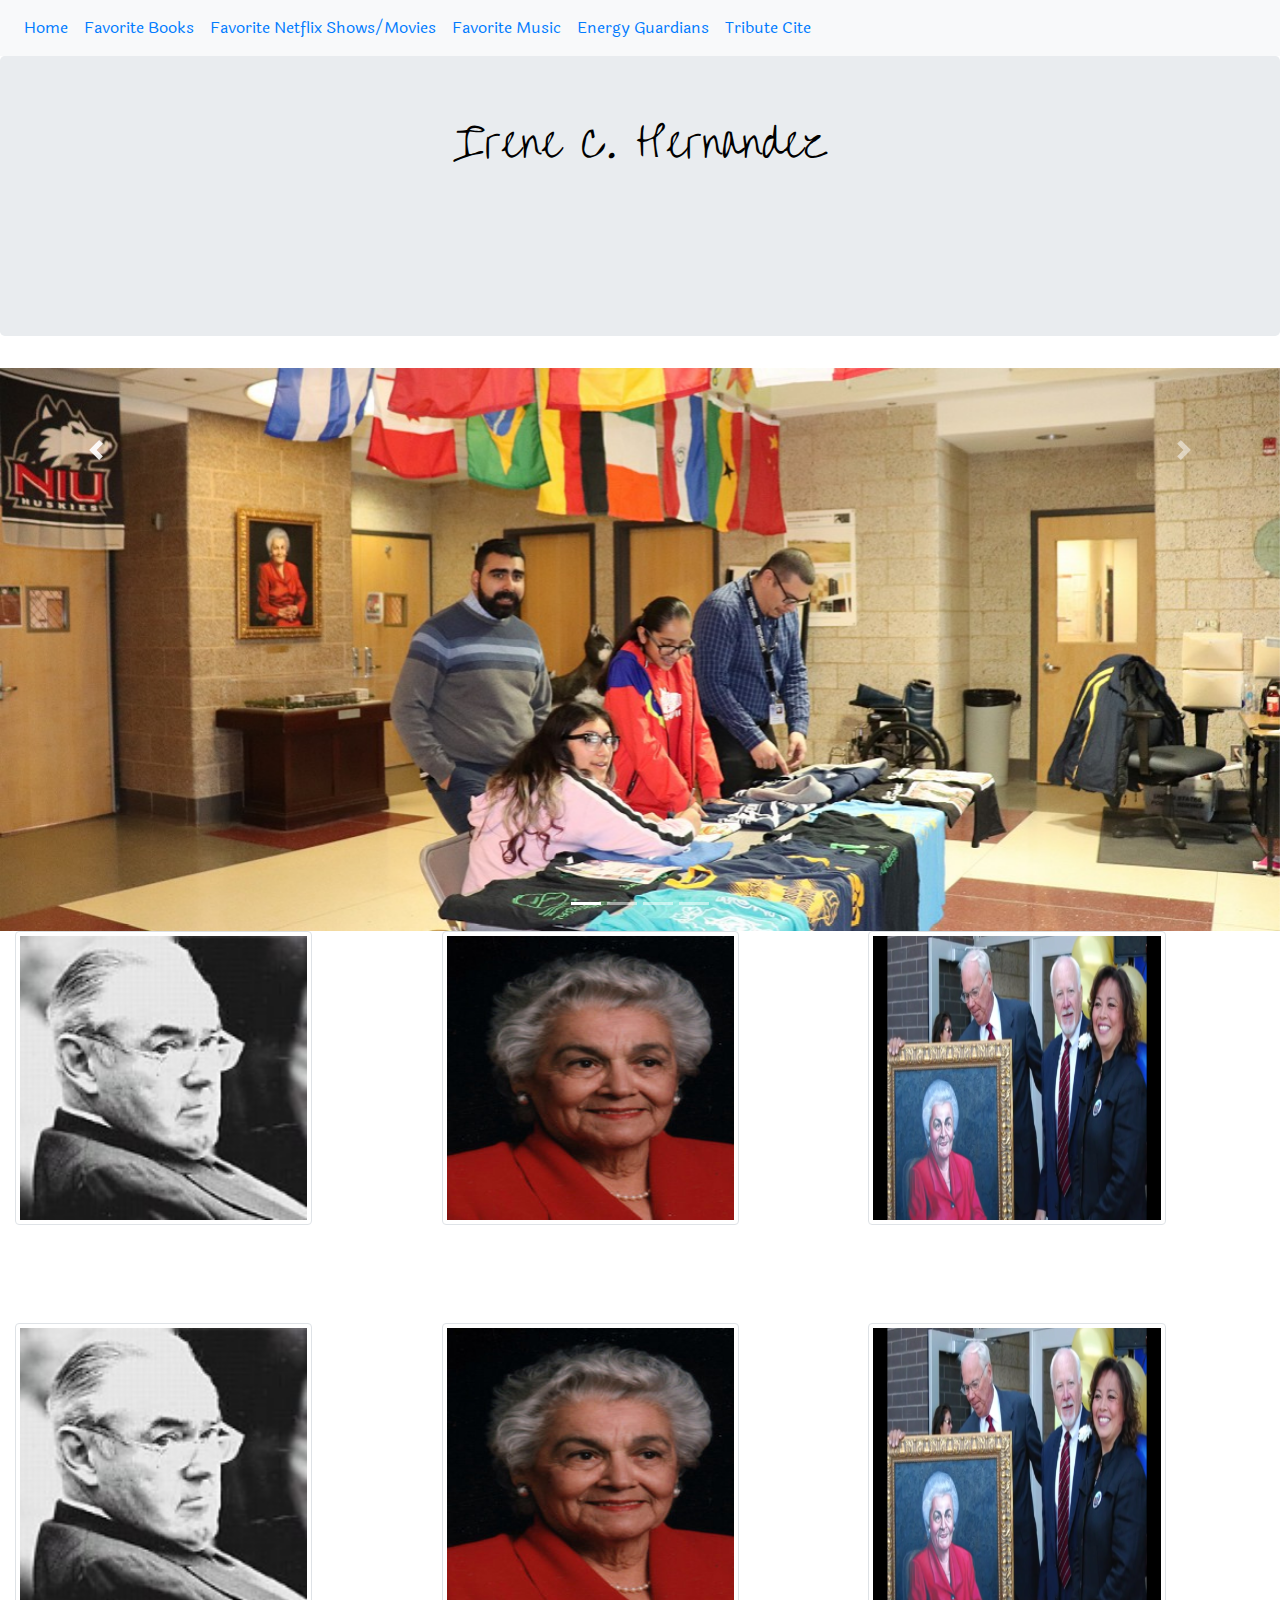
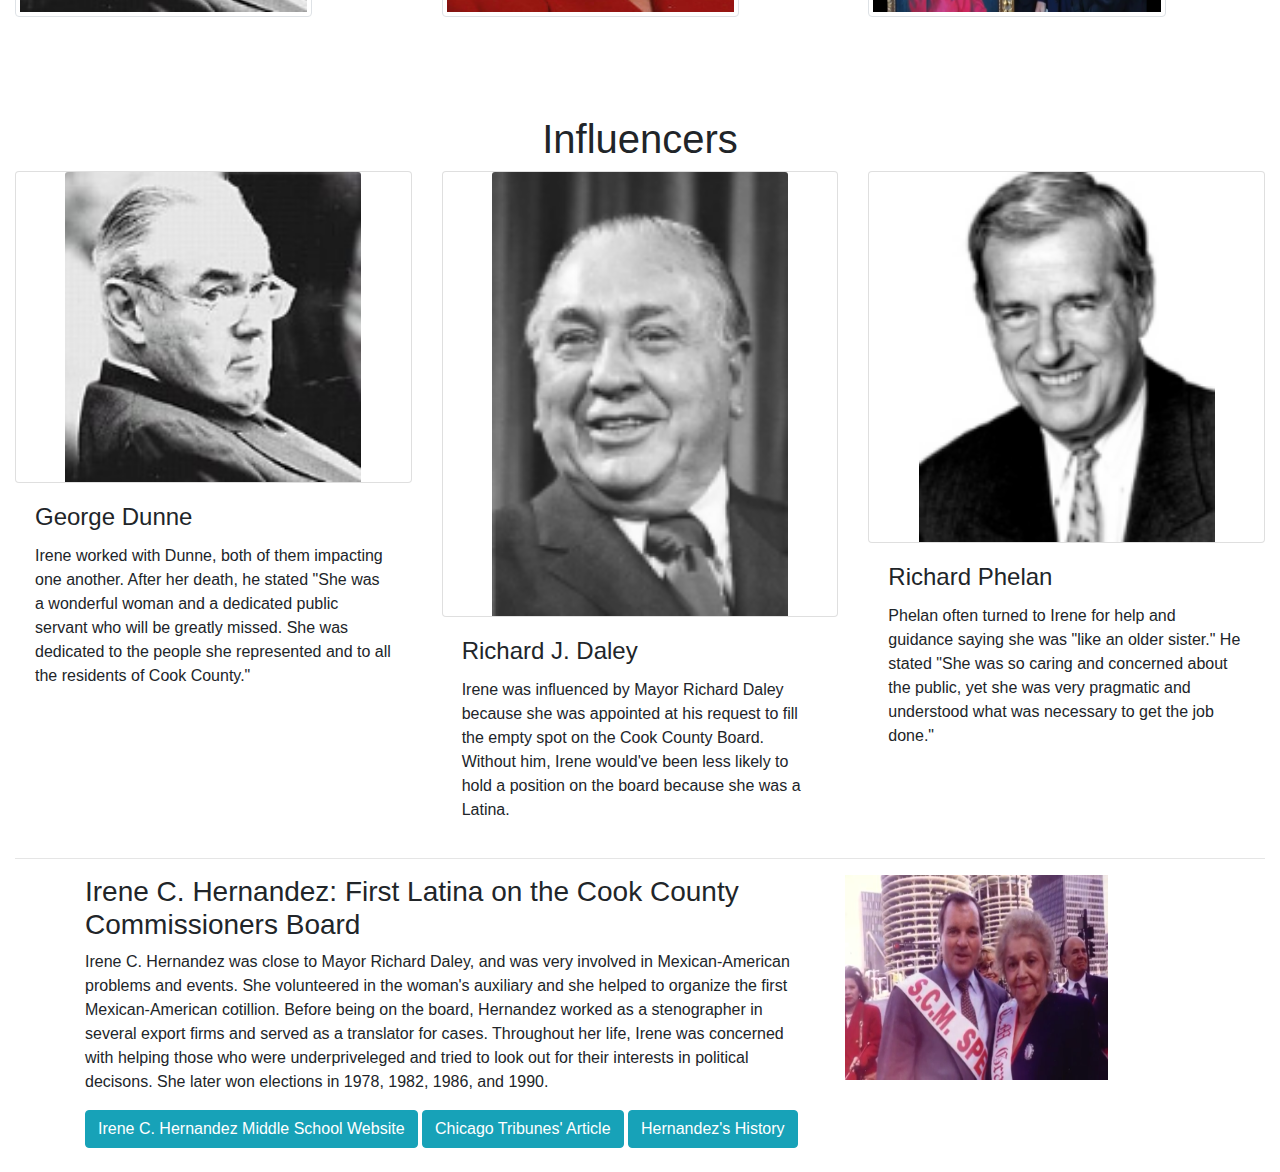
<file: tributeCite/index.html>
<!DOCTYPE html>
<html>
    <head>
        <title>
        </title>
        <link href="https://fonts.googleapis.com/css?family=Felipa" rel="stylesheet">
         <link href="https://fonts.googleapis.com/css?family=Laila" rel="stylesheet">
         <link href="https://fonts.googleapis.com/css?family=Over+the+Rainbow" rel="stylesheet">
        <!--link stylesheet-->
       <link rel="stylesheet" type="text/css" href="style.css">
<!--Bootstrap CDN Starts-->
            <link rel="stylesheet" href="https://maxcdn.bootstrapcdn.com/bootstrap/4.2.1/css/bootstrap.min.css">
            <script src="https://ajax.googleapis.com/ajax/libs/jquery/3.3.1/jquery.min.js"></script>
            <script src="https://cdnjs.cloudflare.com/ajax/libs/popper.js/1.14.6/umd/popper.min.js"></script>
            <script src="https://maxcdn.bootstrapcdn.com/bootstrap/4.2.1/js/bootstrap.min.js"></script>
<!--Bootstrap CDN Ends-->
<!--NAVBAR CODE-->
         <nav class="navbar navbar-expand-lg bg-light">
<!-- Links -->
            <ul class="navbar-nav">
                <li class="nav-item">
                      <a class="nav-link" href="../webFinal/index.html">Home</a>
                </li>
                <li class="nav-item">
                      <a class="nav-link" href="../webFinal/index2.html">Favorite Books</a>
                </li>
                <li class="nav-item">
                      <a class="nav-link" href="../webFinal/index3.html">Favorite Netflix Shows/Movies</a>
                </li>
                <li class="nav-item">
                      <a class="nav-link" href="../webFinal/index4.html">Favorite Music</a>
                </li>
                 <li class="nav-item">
                      <a class="nav-link" href="../webFinal/index5.html">Energy Guardians</a>
                </li>
                <li class="nav-item">
                    <a class="nav-link" href="index.html">Tribute Cite</a>
                </li>
            </ul>
<!--Links End-->
        </nav>
<!--NAVBAR CODE ENDS-->
    </head>
    <body>
        <div class="jumbotron">
            <h1>Irene C. Hernandez</h1>
        </div>
        
<!--Transition Controls-->  
        <div id="practice" class="carousel slide" data-ride="carousel">
            <ul class="carousel-indicators">
                <li data-target="#practice" data-slide-to="0" class="active"></li>
                <li data-target="#practice" data-slide-to="1"> </li>
                <li data-target="#practice" data-slide-to="2"> </li>
                <li data-target="#practice" data-slide-to="3"> </li>
            </ul>
<!--Transition Controls End-->
        
<!--Slideshow Images/Code-->
            <div class="carousel-inner">
                <div class="carousel-item active">
                    <img src="images/hms.jpg" id="img1" alt="Hernandez Middle School Image">
            </div>
            
        <div class="carousel-item">
            <img src="images/irene2.png" id="img2" alt="Thoughtful Irene">
            </div>
            <div class="carousel-item">
                <img src="images/school.png" id="img3" alt="Opening of Irene C. Hernandez Middle School">
            </div>
            <div class="carousel-item">
                <img src="images/meeting.png" id="img4" alt="Irene C. Hernandez Meeting People">
            </div>
            </div>
            </div>
<!--Slideshow Image Code ends-->
        
<!--Buttons-->
             <a class="carousel-control-prev" href="#practice" data-slide="prev">
                <span class="carousel-control-prev-icon"></span>
           </a>
              <a class="carousel-control-next" href="#practice" data-slide="next">
                <span class="carousel-control-next-icon"></span>
             </a>
<!--Buttons End-->
        </div>
        <div class="container-fluid">
            <div class="row">
                <div class="col-lg-4">
                    <img src="images/George.jpg" class="img-thumbnail">
                </div>
                <div class="col-lg-4">
                    <img src="images/irene.jpg" class="img-thumbnail">
                </div>
                <div class="col-lg-4">
                    <img src="images/school.png" class="img-thumbnail">
                </div>
            </div>
            
        </div>
         <div class="container-fluid">
            <div class="row">
                <div class="col-lg-4">
                    <img src="images/George.jpg" class="img-thumbnail">
                </div>
                <div class="col-lg-4">
                    <img src="images/irene.jpg" class="img-thumbnail">
                </div>
                <div class="col-lg-4">
                    <img src="images/school.png" class="img-thumbnail">
                </div>
            </div>
            
        </div>
        <div>
            
            <div class="container-fluid">
                <h1>Influencers</h1>
                <div class="row">
                    
                    <div class="col-lg-4">
                        <div id="card1" class="card">
                        <img id="img1" class="card-img-top" src="images/George.jpg" alt="Image of George Dunne">
                        </div>
                        <div class="card-body">
                        <h4 class="card-title">George Dunne</h4>
                        <p class="card-text">Irene worked with Dunne, both of them impacting one another. After her death, he stated "She was a wonderful woman and a dedicated public servant who will be greatly missed. She was dedicated to the people she represented and to all the residents of Cook County."</p>
                        </div>
                    </div>
                     <div class="col-lg-4">
                          <div id="card2" class="card">
                          <img id="img2" class="card-img-top" src="images/Richard2.jpeg" alt="Image of Richard J. Daley">
                          </div>
                          <div class="card-body">
                          <h4 class="card-title">Richard J. Daley</h4>
                          <p class="card-text"> Irene was influenced by Mayor Richard Daley because she was appointed at his request to fill the empty spot on the Cook County Board. Without him, Irene would've been less likely to hold a position on the board because she was a Latina.</p>
                          </div>
                    </div>
                <div class="col-lg-4">
                          <div id="card3" class="card">
                         <img id="img3" class="card-img-top" src="images/Richard.jpg" alt="Image of Richard Phelan">
                         </div>
                         <div class="card-body">
                          <h4 class="card-title">Richard Phelan</h4>
                         <p class="card-text">Phelan often turned to Irene for help and guidance saying she was "like an older sister." He stated "She was so caring and concerned about the public, yet she was very pragmatic and understood what was necessary to get the job done."</p>
                        </div>
                </div> 
            </div>
            <hr>
                <div class="container fluid">
                    <div class="row">
                        <div class="col-lg-8">
                            <h3>
                                Irene C. Hernandez: First Latina on the Cook County Commissioners Board
                            </h3>
                            <p>
                                Irene C. Hernandez was close to Mayor Richard Daley, and was very involved in Mexican-American problems and events. She volunteered in the woman's auxiliary and she helped to organize the first Mexican-American cotillion. Before being on the board, Hernandez worked as a stenographer in several export firms and served as a translator for cases. Throughout her life, Irene was concerned with helping those who were underpriveleged and tried to look out for their interests in political decisons. She later won elections in 1978, 1982, 1986, and 1990.
                            </p>
                              <a href="http://www.ichernandez.org/about/history-and-mission" class="btn btn-info" role="button">Irene C. Hernandez Middle School Website</a>
                              <a href="https://www.chicagotribune.com/news/ct-xpm-1997-09-29-9709290162-story.html" class="btn btn-info" role="button">Chicago Tribunes' Article</a>
                              <a href="http://www.ichernandez.org/news/2015-09-15-irene-c-hernandez" class="btn btn-info" role="button">Hernandez's History</a>
                        </div>
                        
                        
                        
                    <div class="col-lg-4">
                        <img src="images/banner.png" alt="Image of Irene C. Hernandez">
                    </div>
                    </div>
                </div>
        </div>
      <div>
          <br>
      </div>
    </body>
    </html>
</file>
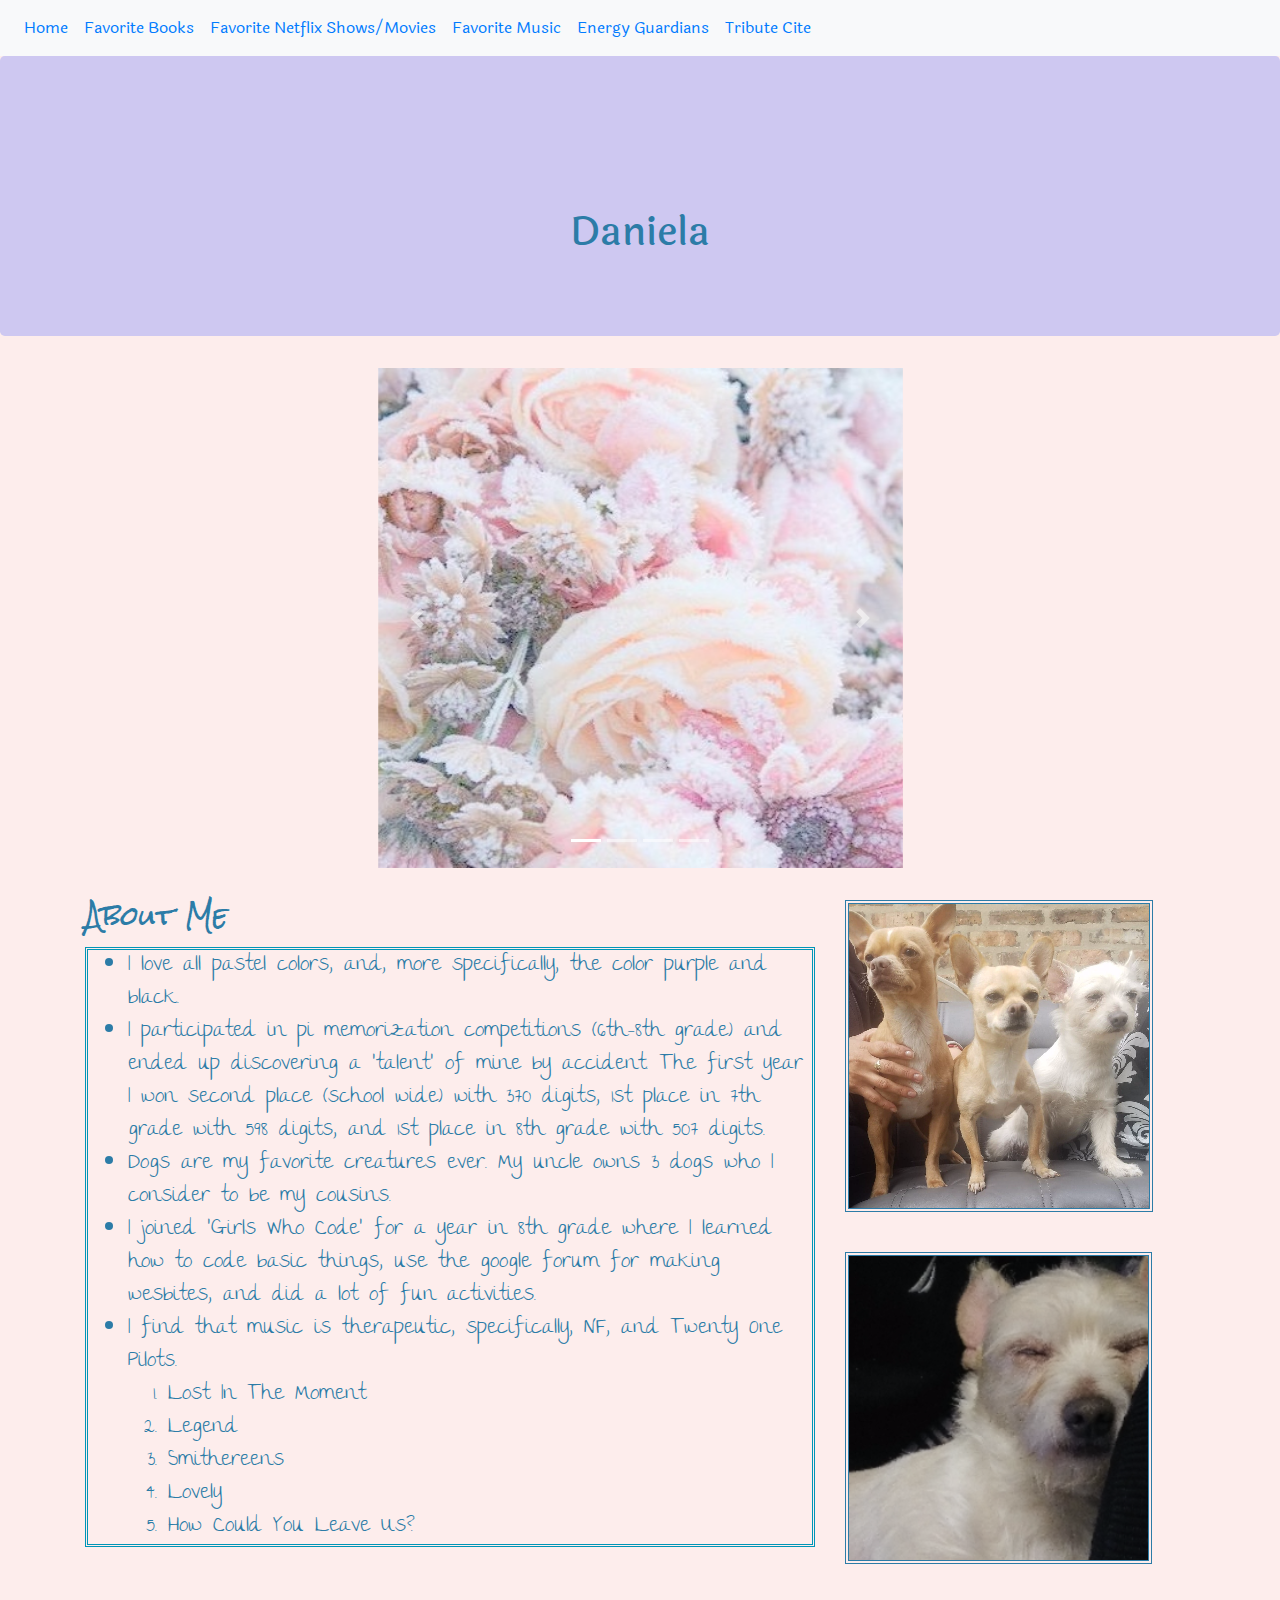
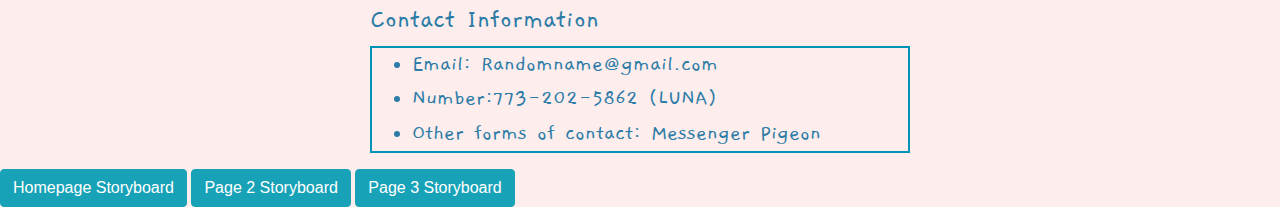
<file: webFinal/index.html>
<!DOCTYPE html>
<html>
    <head>
        <title>
        </title>
<!--Linking to stylesheet-->
         <link rel="stylesheet" type="text/css" href="style.css">
<!--End of stylesheet link-->

<!--Linking Google Fonts-->
         <link href="https://fonts.googleapis.com/css?family=Felipa" rel="stylesheet">
         <link href="https://fonts.googleapis.com/css?family=Laila" rel="stylesheet">
         <link href="https://fonts.googleapis.com/css?family=Dosis" rel="stylesheet">
         <link href="https://fonts.googleapis.com/css?family=Shadows+Into+Light" rel="stylesheet">
         <link href="https://fonts.googleapis.com/css?family=Sacramento" rel="stylesheet">
         <link href="https://fonts.googleapis.com/css?family=Gaegu" rel="stylesheet">
         <link href="https://fonts.googleapis.com/css?family=Homemade+Apple|Merienda|Rock+Salt" rel="stylesheet">
         <link href="https://fonts.googleapis.com/css?family=The+Girl+Next+Door|Zeyada" rel="stylesheet">
<!--End of fonts link-->

<!--Bootstrap CDN Starts-->
            <link rel="stylesheet" href="https://maxcdn.bootstrapcdn.com/bootstrap/4.2.1/css/bootstrap.min.css">
            <script src="https://ajax.googleapis.com/ajax/libs/jquery/3.3.1/jquery.min.js"></script>
            <script src="https://cdnjs.cloudflare.com/ajax/libs/popper.js/1.14.6/umd/popper.min.js"></script>
            <script src="https://maxcdn.bootstrapcdn.com/bootstrap/4.2.1/js/bootstrap.min.js"></script>
<!--Bootstrap CDN Ends-->
    </head>
    <body>
<!--NAVBAR CODE-->
        <nav class="navbar navbar-expand-lg bg-light">
<!-- Links -->
            <ul class="navbar-nav">
                <li class="nav-item">
                      <a class="nav-link" href="index.html">Home</a>
                </li>
                <li class="nav-item">
                      <a class="nav-link" href="index2.html">Favorite Books</a>
                </li>
                <li class="nav-item">
                      <a class="nav-link" href="index3.html">Favorite Netflix Shows/Movies</a>
                </li>
                <li class="nav-item">
                      <a class="nav-link" href="index4.html">Favorite Music</a>
                </li>
                 <li class="nav-item">
                      <a class="nav-link" href="index5.html">Energy Guardians</a>
                </li>
                <li class="nav-item">
                    <a class="nav-link" href="../tributeCite/index.html">Tribute Cite</a>
                </li>
            </ul>
<!--Links End-->
        </nav>
<!--NAVBAR CODE Ends-->
        <div class="jumbotron">
                <h2>Twenty One Pilots are Amazing and great </h2>
                <h3 id="hmain">Lejhdhjfhgjsdfhdigjsdkfjndfnvdbfsudghfjsjdfhsjdfhdjf</h3>
                <h1>Daniela</h1>
        </div>
        <div class="container">
            <div class="col-lg-6 col-centered">
<!--Transition Controls-->  
                <div id="practice" class="carousel slide" data-ride="carousel">
                    <ul class="carousel-indicators">
                        <li data-target="#practice" data-slide-to="0" class="active"></li>
                        <li data-target="#practice" data-slide-to="1"> </li>
                        <li data-target="#practice" data-slide-to="2"> </li>
                        <li data-target="#practice" data-slide-to="3"> </li>
                    </ul>
<!--Transition Controls End-->
        
<!--Slideshow Images/Code-->
            <div class="carousel-inner">
                <div class="carousel-item active">
                    <img class="img-fluid" src="images/pastels2.jpg" id="img1" alt="pastel flowers">
                </div>
                <div class="carousel-item">
                    <img class="img-fluid" src="images/flowers.jpg" id="img2" alt="pastel flowers">
                </div>
                <div class="carousel-item">
                    <img class="img-fluid" src="images/branch.jpg" id="img3" alt="pastel flowers">
                </div>
                <div class="carousel-item">
                    <img class="img-fluid" src="images/flow1.jpg" id="img4" alt="pastel flowers">
                </div>
            </div>
<!--Slideshow Image Code ends-->
        
<!--Buttons-->
             <a class="carousel-control-prev" href="#practice" data-slide="prev">
                <span class="carousel-control-prev-icon"></span>
           </a>
              <a class="carousel-control-next" href="#practice" data-slide="next">
                <span class="carousel-control-next-icon"></span>
             </a>
             </div>
             </div>
             </div>
<!--Buttons End-->
        
            <h5>Words that take up space so that the container can be lower....... need more space.... space...... continue........................</h5>
            <div id="box2" class="container">
                <div class="row">
<!--Container 1-->
                    <div class="col-xl-8">
                        <h4 id="info">About Me</h4>
                        <p>
                            <ul id="ul2">
                                <li>I love all pastel colors, and, more specifically, the color purple and black.</li>
                                <li>I participated in pi memorization competitions (6th-8th grade) and ended up discovering a 'talent' of mine by accident. The first year I won second place (school wide) with 370 digits, 1st place in 7th grade with 598 digits, and 1st place in 8th grade with 507 digits.</li>
                                <li>Dogs are my favorite creatures ever. My uncle owns 3 dogs who I consider to be my cousins. </li>
                                <li>I joined 'Girls Who Code' for a year in 8th grade where I learned how to code basic things, use the google forum for making wesbites, and did a lot of fun activities.</li>
                                <li> I find that music is therapeutic, specifically, NF, and Twenty One Pilots.
                                    <ol>
                                        <li>Lost In The Moment </li>
                                        <li>Legend</li>
                                        <li>Smithereens</li>
                                        <li>Lovely</li>
                                        <li>How Could You Leave Us?</li>
                                    </ol>
                                </li>
                            </ul>
                        </p>
                    </div>
                    <div class="col-xl-4">
                        <img id="img5" src="images/dogs.jpeg">
                        <p id="p2">words for sake of spacing</p>
                        <img id="img5" src="images/woody.jpg">
                    </div>
                </div>
            </div>
<!--Container 1 Ends-->   
<!--Spacing-->
        <p id="p2">
          FJDJFDJFDLFKDFLDDFKDLFKSKFSLDKcmsfdfjdkfdjfjfoefmdcx,cdlfkdfofjkdkspdlsfdflsdmflskds;dksfksffjdfdgjdfgdgnfgjhjgfg  
        </p>
<!--Spacing Ends-->
<!--Ending info container-->
        <div class="container">
            <div class="row">
                <div class="col-lg-6 col-centered">
                    <h3 id="h32">Contact Information</h3>
                    <ul id="contact">
                        <li>Email: Randomname@gmail.com</li>
                        <li>Number:773-202-5862 (LUNA)</li>
                        <li>Other forms of contact: Messenger Pigeon</li>
                    </ul>
                </div>
            </div>
        </div>
<!--Ending info container ends-->
        <footer>
           <a href="images/home.jpg" class="btn btn-info" role="button" id="button">Homepage Storyboard</a>
           <a href="images/page1.jpg" class="btn btn-info" role="button" id="button">Page 2 Storyboard</a>
           <a href="images/pg2.jpg" class="btn btn-info" role="button" id="button">Page 3 Storyboard</a>
        </footer>
    </body>
</html>
</file>
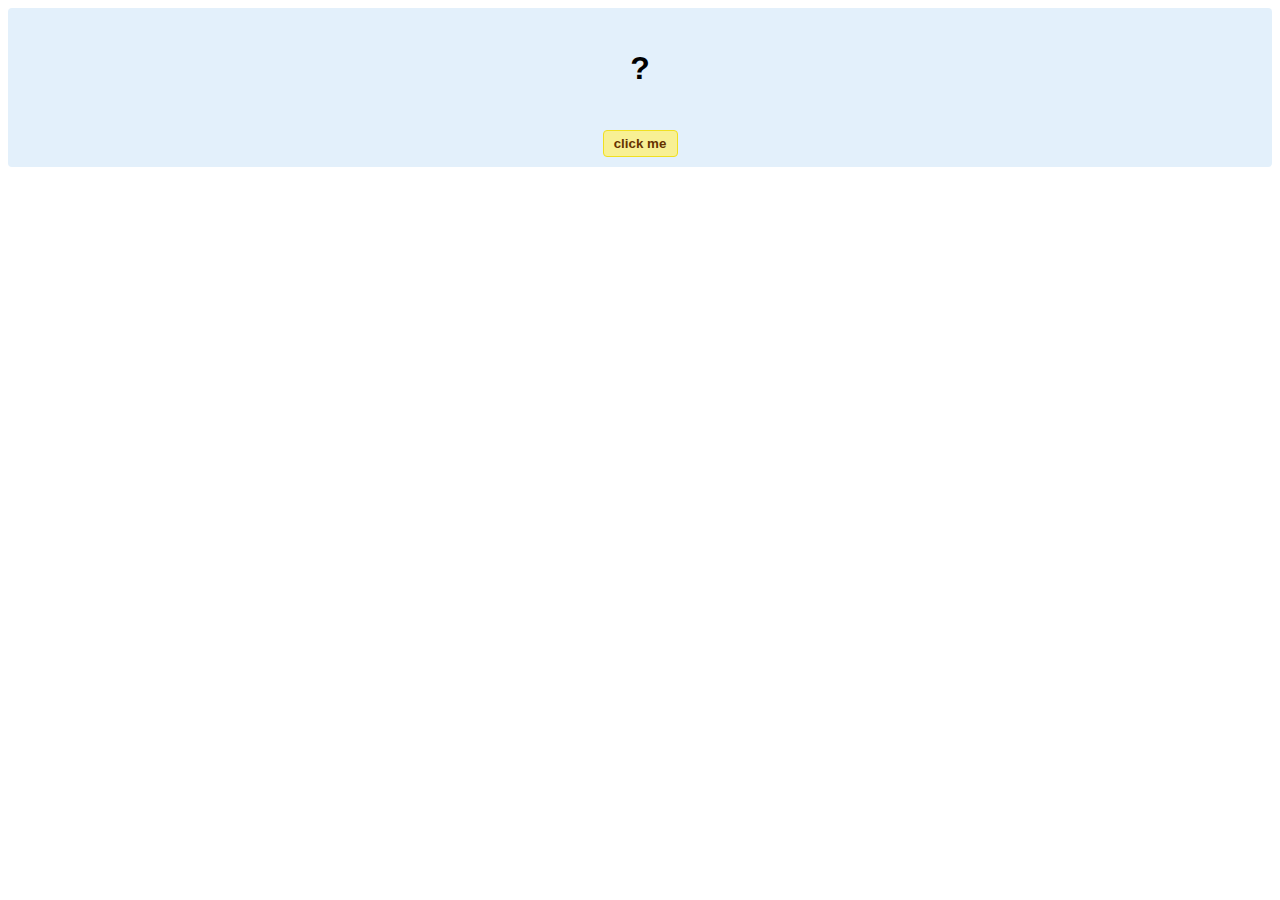
<file: hello-world.html>
<!DOCTYPE html>
<!-- HTML5 Hello world by kirupa - http://www.kirupa.com/html5/getting_your_feet_wet_html5_pg1.htm -->
<html lang="en-us">

<head>
<meta charset="utf-8">
<title>Hello...</title>
<style type="text/css">
#mainContent {
	font-family: Arial, Helvetica, sans-serif;
	font-size: xx-large;
	font-weight: bold;
	background-color: #E3F0FB;
	border-radius: 4px;
	padding: 10px;
	text-align: center;
}
.buttonStyle {
	border-radius: 4px;
	border: thin solid #F0E020;
	padding: 5px;
	background-color: #F8F094;
	font-family: "Segoe UI", Tahoma, Geneva, Verdana, sans-serif;
	font-weight: bold;
	color: #663300;
	width: 75px;
}

.buttonStyle:hover {
	border: thin solid #FFCC00;
	background-color: #FCF9D6;
	color: #996633;
	cursor: pointer;
}
.buttonStyle:active {
	border: thin solid #99CC00;
	background-color: #F5FFD2;
	color: #669900;
	cursor: pointer;
}

</style>
</head>

<body>
<div id="mainContent">
<p id="helloText">?</p>
<button id="clickButton" class="buttonStyle">click me</button>
</div>
<script> 
var myButton = document.getElementById("clickButton");
var myText = document.getElementById("helloText");

myButton.addEventListener('click', doSomething, false)

function doSomething() {
	myText.textContent = "hello, world!";
}
</script>

</body>
</html>
</file>
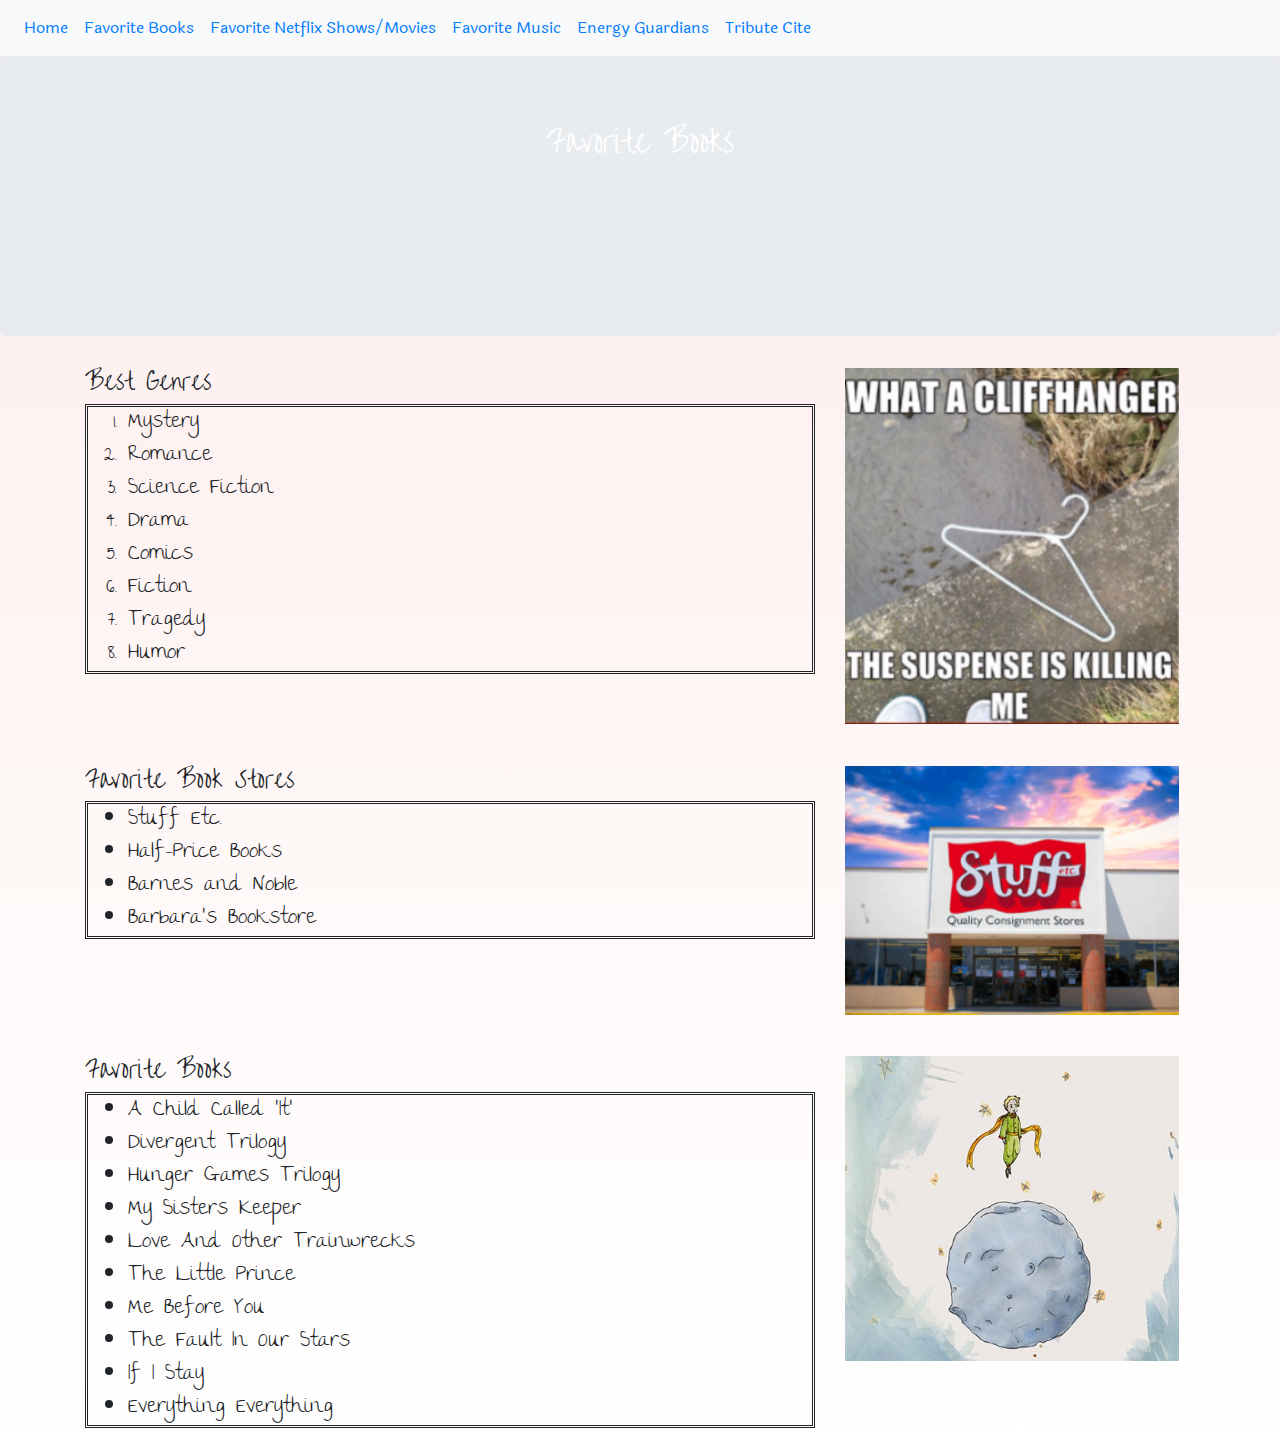
<file: webFinal/index2.html>
<!DOCTYPE html>
<html>
    <head>
<!--Linking to stylesheet-->
         <link rel="stylesheet" type="text/css" href="style2.css">
         
<!--End of stylesheet link-->

<!--Link To Fonts-->
        <link href="https://fonts.googleapis.com/css?family=Felipa" rel="stylesheet">
        <link href="https://fonts.googleapis.com/css?family=Laila" rel="stylesheet">
        <link href="https://fonts.googleapis.com/css?family=Cuprum" rel="stylesheet">
        <link href="https://fonts.googleapis.com/css?family=Satisfy" rel="stylesheet">
        <link href="https://fonts.googleapis.com/css?family=Gaegu" rel="stylesheet">
        <link href="https://fonts.googleapis.com/css?family=Over+the+Rainbow" rel="stylesheet">
        <link href="https://fonts.googleapis.com/css?family=Homemade+Apple|Merienda|Rock+Salt" rel="stylesheet">
        <link href="https://fonts.googleapis.com/css?family=The+Girl+Next+Door|Zeyada" rel="stylesheet">
<!--Link To Fonts End-->

<!--Bootstrap CDN Starts-->
            <link rel="stylesheet" href="https://maxcdn.bootstrapcdn.com/bootstrap/4.2.1/css/bootstrap.min.css">
            <script src="https://ajax.googleapis.com/ajax/libs/jquery/3.3.1/jquery.min.js"></script>
            <script src="https://cdnjs.cloudflare.com/ajax/libs/popper.js/1.14.6/umd/popper.min.js"></script>
            <script src="https://maxcdn.bootstrapcdn.com/bootstrap/4.2.1/js/bootstrap.min.js"></script>
<!--Bootstrap CDN Ends-->
        <title>
            
        </title>
        
    </head>
    
    <body>
<!--NAVBAR CODE-->
         <nav class="navbar navbar-expand-lg bg-light">
<!-- Links -->
            <ul class="navbar-nav">
                <li class="nav-item">
                      <a class="nav-link" href="index.html">Home</a>
                </li>
                <li class="nav-item">
                      <a class="nav-link" href="index2.html">Favorite Books</a>
                </li>
                <li class="nav-item">
                      <a class="nav-link" href="index3.html">Favorite Netflix Shows/Movies</a>
                </li>
                <li class="nav-item">
                      <a class="nav-link" href="index4.html">Favorite Music</a>
                </li>
                 <li class="nav-item">
                      <a class="nav-link" href="index5.html">Energy Guardians</a>
                </li>
                <li class="nav-item">
                    <a class="nav-link" href="../tributeCite/index.html">Tribute Cite</a>
                </li>
            </ul>
<!--Links End-->
        </nav>
<!--NAVBAR CODE-->
        <div id="bookjumbo" class="jumbotron">Favorite Books</div>
        <div class="container">
             <div class="row">
<!--Container 1-->
                    <div class="col-lg-8">
                        <h4 id="genre">Best Genres</h4>
                        <ol id="list1">
                            <li>Mystery</li>
                            <li>Romance</li>
                            <li>Science Fiction</li>
                            <li>Drama</li>
                            <li>Comics</li>
                            <li>Fiction</li>
                            <li>Tragedy</li>
                            <li>Humor</li>
                        </ol>
                    </div>
                    <div class="col-lg-4">
                        <img src="images/cliffhanger.jpg">
                    </div>
            </div>
        </div>
<!--Container 1 Ends-->
        <h3 id="space">Just some spacing to make the page look better</h3>
        <div class="container">
            <div class="row">
<!--Container 2-->
                <div class="col-lg-8">
                    <h4 id="genre">Favorite Book Stores</h4>
                    <ul id="list1">
                        <li>Stuff Etc.</li>
                        <li>Half-Price Books</li>
                        <li>Barnes and Noble</li>
                        <li>Barbara's Bookstore</li>
                    </ul>
                </div>
                <div class="col-lg-4">
                    <img src="images/stuff.png">
                </div>
            </div>
        </div>
<!--Container 2 Ends-->
        <h3 id="space">More Spacing stuff to make it look neater</h3>
        <div class="container">
            <div class="row">
<!--Container 3-->
                <div class="col-lg-8">
                    <h4 id="genre">Favorite Books</h4>
                    <ul id="list1">
                        <li>A Child Called 'It'</li>
                        <li>Divergent Trilogy</li>
                        <li>Hunger Games Trilogy</li>
                        <li>My Sisters Keeper</li>
                        <li>Love And Other Trainwrecks</li>
                        <li>The Little Prince</li>
                        <li>Me Before You</li>
                        <li>The Fault In Our Stars</li>
                        <li>If I Stay</li>
                        <li>Everything Everything</li>
                    </ul>
                </div>
                <div class="col-lg-4">
                    <img src="images/petitprince.jpg">
                </div>
            </div>
        </div>
<!--Container 3 Ends-->
    </body>
</html>
</file>
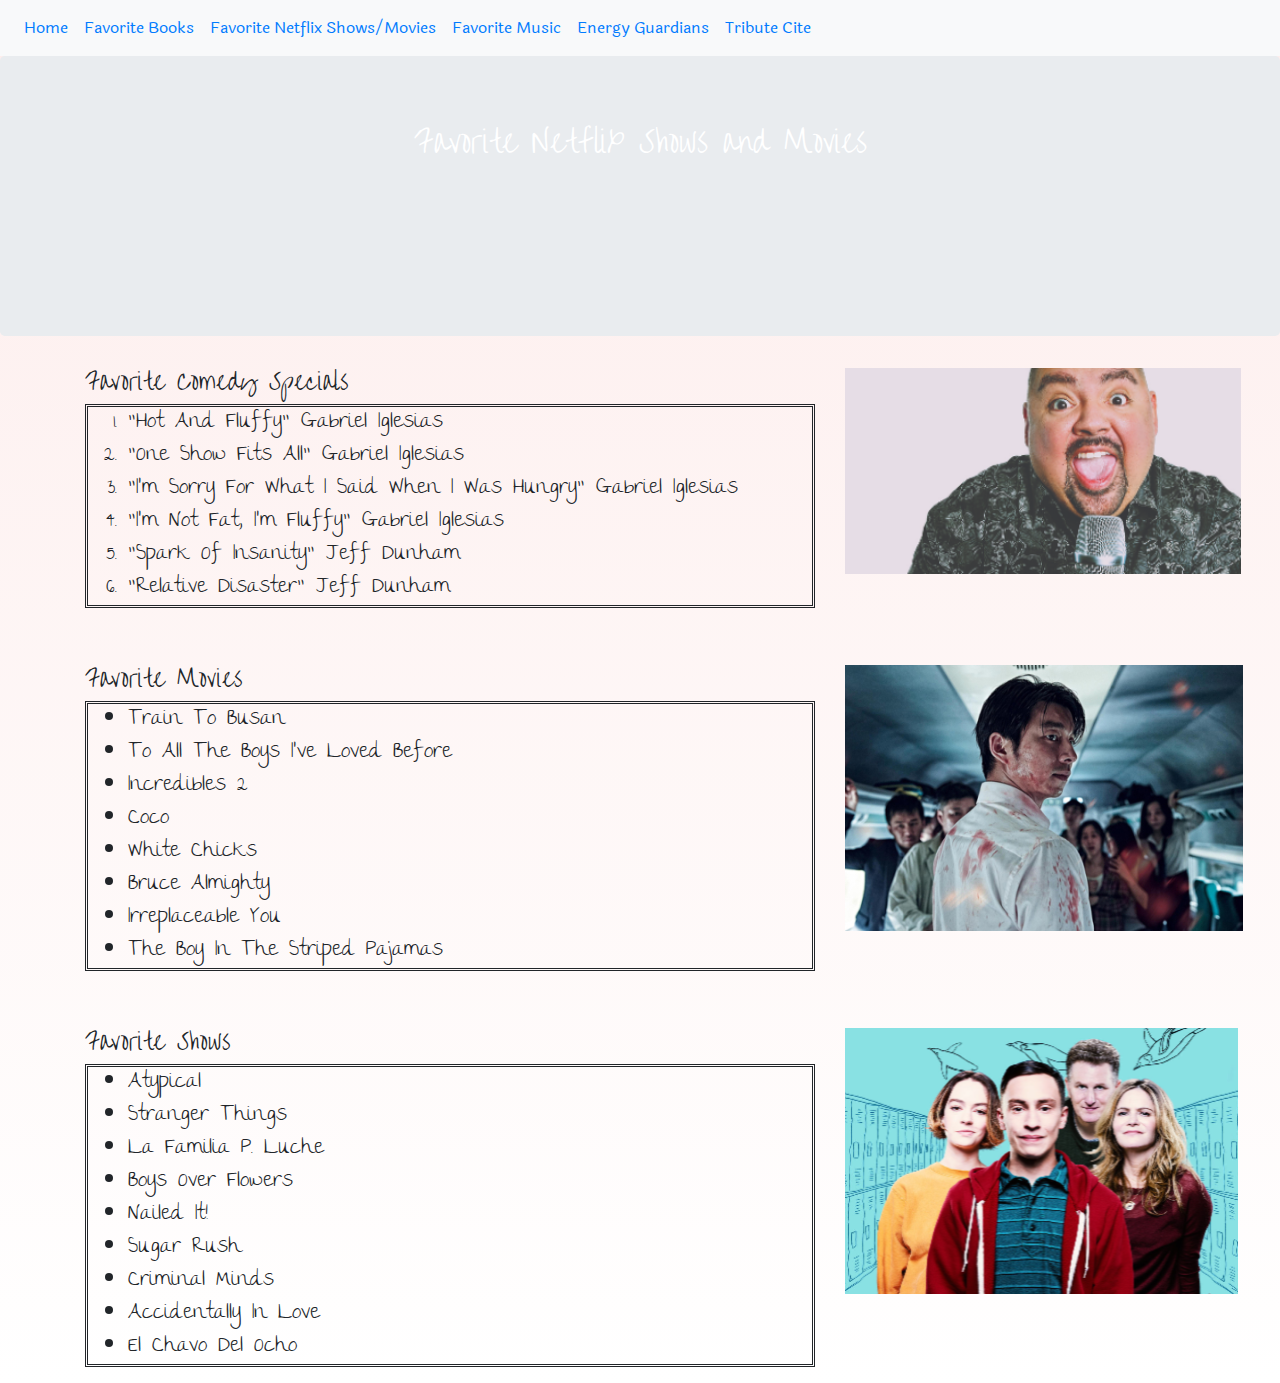
<file: webFinal/index3.html>
<!DOCTYPE html>
<html>
    <head>
<!--Linking to stylesheet-->
         <link rel="stylesheet" type="text/css" href="style2.css">
<!--End of stylesheet link-->

<!--Link to Fonts-->
        <link href="https://fonts.googleapis.com/css?family=Felipa" rel="stylesheet">
        <link href="https://fonts.googleapis.com/css?family=Laila" rel="stylesheet">
        <link href="https://fonts.googleapis.com/css?family=Cuprum" rel="stylesheet">
        <link href="https://fonts.googleapis.com/css?family=Satisfy" rel="stylesheet">
        <link href="https://fonts.googleapis.com/css?family=Gaegu" rel="stylesheet">
        <link href="https://fonts.googleapis.com/css?family=Over+the+Rainbow" rel="stylesheet">
        <link href="https://fonts.googleapis.com/css?family=Homemade+Apple|Merienda|Rock+Salt" rel="stylesheet">
        <link href="https://fonts.googleapis.com/css?family=The+Girl+Next+Door|Zeyada" rel="stylesheet">
<!--Link to Fonts End-->

<!--Bootstrap CDN Starts-->
            <link rel="stylesheet" href="https://maxcdn.bootstrapcdn.com/bootstrap/4.2.1/css/bootstrap.min.css">
            <script src="https://ajax.googleapis.com/ajax/libs/jquery/3.3.1/jquery.min.js"></script>
            <script src="https://cdnjs.cloudflare.com/ajax/libs/popper.js/1.14.6/umd/popper.min.js"></script>
            <script src="https://maxcdn.bootstrapcdn.com/bootstrap/4.2.1/js/bootstrap.min.js"></script>
<!--Bootstrap CDN Ends-->
        <title>
            
        </title>
    </head>
    <body>
<!--NAVBAR CODE-->
         <nav class="navbar navbar-expand-lg bg-light">
<!-- Links -->
            <ul class="navbar-nav">
                <li class="nav-item">
                      <a class="nav-link" href="index.html">Home</a>
                </li>
                <li class="nav-item">
                      <a class="nav-link" href="index2.html">Favorite Books</a>
                </li>
                <li class="nav-item">
                      <a class="nav-link" href="index3.html">Favorite Netflix Shows/Movies</a>
                </li>
                <li class="nav-item">
                      <a class="nav-link" href="index4.html">Favorite Music</a>
                </li>
                 <li class="nav-item">
                      <a class="nav-link" href="index5.html">Energy Guardians</a>
                </li>
                <li class="nav-item">
                    <a class="nav-link" href="../tributeCite/index.html">Tribute Cite</a>
                </li>
            </ul>
<!--Links End-->
        </nav>
<!--NAVBAR CODE ENDS-->
        <div class="jumbotron" id="showjumbo"> Favorite Netflix Shows and Movies</div>
         <div class="container">
             <div class="row">
<!--Container 1-->
                    <div class="col-lg-8">
                        <h4 id="genre">Favorite Comedy Specials</h4>
                        <ol id="list1">
                            <li>"Hot And Fluffy" Gabriel Iglesias</li>
                            <li>"One Show Fits All" Gabriel Iglesias</li>
                            <li>"I'm Sorry For What I Said When I Was Hungry" Gabriel Iglesias</li>
                            <li>"I'm Not Fat, I'm Fluffy" Gabriel Iglesias</li>
                            <li>"Spark Of Insanity" Jeff Dunham</li>
                            <li>"Relative Disaster" Jeff Dunham</li>
                        </ol>
                    </div>
                    <div class="col-lg-4">
                        <img src="images/fluffy.jpg">
                    </div>
            </div>
        </div>
<!--Container 1 Ends-->
        <h3 id="space">Just some spacing to make the page look better</h3>
        <div class="container">
            <div class="row">
<!--Container 2-->
                <div class="col-lg-8">
                    <h4 id="genre">Favorite Movies</h4>
                    <ul id="list1">
                        <li>Train To Busan</li>
                        <li>To All The Boys I've Loved Before</li>
                        <li>Incredibles 2</li>
                        <li>Coco</li>
                        <li>White Chicks</li>
                        <li>Bruce Almighty</li>
                        <li>Irreplaceable You</li>
                        <li>The Boy In The Striped Pajamas</li>
                    </ul>
                </div>
                <div class="col-lg-4">
                    <img src="images/traintob.jpg">
                </div>
            </div>
        </div>
<!--Container 2 Ends-->
        <h3 id="space">More Spacing stuff to make it look neater</h3>
        <div class="container">
            <div class="row">
<!--Container 3-->
                <div class="col-lg-8">
                    <h4 id="genre">Favorite Shows</h4>
                    <ul id="list1">
                        <li>Atypical</li>
                        <li>Stranger Things</li>
                        <li>La Familia P. Luche</li>
                        <li>Boys Over Flowers</li>
                        <li>Nailed It!</li>
                        <li>Sugar Rush</li>
                        <li>Criminal Minds</li>
                        <li>Accidentally In Love</li>
                        <li>El Chavo Del Ocho</li>
                    </ul>
                </div>
                <div class="col-lg-4">
                    <img src="images/atypical.jpg">
                </div>
            </div>
        </div>
<!--Container 3 Ends-->
    </body>
</html>
</file>
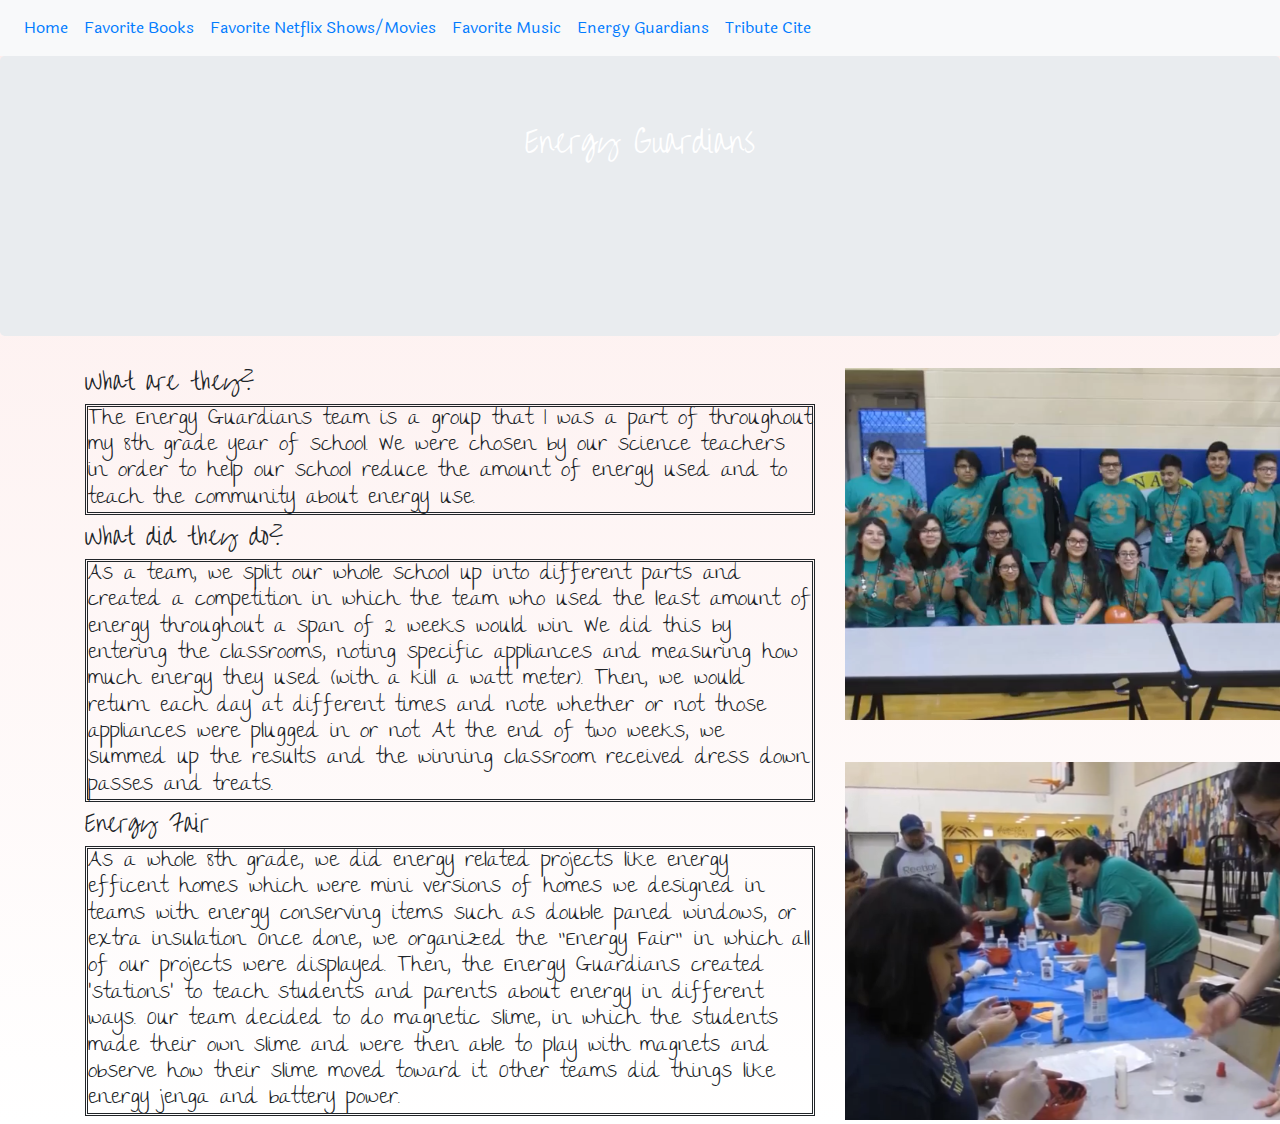
<file: webFinal/index5.html>
<!DOCTYPE html>
<html>
    <head>
   <!--Linking to stylesheet-->
         <link rel="stylesheet" type="text/css" href="style2.css">
<!--End of stylesheet link-->

<!--Link to Fonts-->
        <link href="https://fonts.googleapis.com/css?family=Felipa" rel="stylesheet">
        <link href="https://fonts.googleapis.com/css?family=Laila" rel="stylesheet">
        <link href="https://fonts.googleapis.com/css?family=Cuprum" rel="stylesheet">
        <link href="https://fonts.googleapis.com/css?family=Satisfy" rel="stylesheet">
        <link href="https://fonts.googleapis.com/css?family=Gaegu" rel="stylesheet">
        <link href="https://fonts.googleapis.com/css?family=Over+the+Rainbow" rel="stylesheet">
        <link href="https://fonts.googleapis.com/css?family=Homemade+Apple|Merienda|Rock+Salt" rel="stylesheet">
        <link href="https://fonts.googleapis.com/css?family=The+Girl+Next+Door|Zeyada" rel="stylesheet">
<!--Link to Fonts End-->

<!--Bootstrap CDN Starts-->
            <link rel="stylesheet" href="https://maxcdn.bootstrapcdn.com/bootstrap/4.2.1/css/bootstrap.min.css">
            <script src="https://ajax.googleapis.com/ajax/libs/jquery/3.3.1/jquery.min.js"></script>
            <script src="https://cdnjs.cloudflare.com/ajax/libs/popper.js/1.14.6/umd/popper.min.js"></script>
            <script src="https://maxcdn.bootstrapcdn.com/bootstrap/4.2.1/js/bootstrap.min.js"></script>
<!--Bootstrap CDN Ends-->
        <title>
            
        </title>
    </head>
    <body>
<!--NAVBAR CODE-->
         <nav class="navbar navbar-expand-lg bg-light">
<!-- Links -->
            <ul class="navbar-nav">
                <li class="nav-item">
                      <a class="nav-link" href="index.html">Home</a>
                </li>
                <li class="nav-item">
                      <a class="nav-link" href="index2.html">Favorite Books</a>
                </li>
                <li class="nav-item">
                      <a class="nav-link" href="index3.html">Favorite Netflix Shows/Movies</a>
                </li>
                <li class="nav-item">
                      <a class="nav-link" href="index4.html">Favorite Music</a>
                </li>
                 <li class="nav-item">
                      <a class="nav-link" href="index5.html">Energy Guardians</a>
                </li>
                <li class="nav-item">
                    <a class="nav-link" href="../tributeCite/index.html">Tribute Cite</a>
                </li>
            </ul>
<!--Links End-->
        </nav>
<!--NAVBAR CODE ENDS-->
        <div class="jumbotron" id="energyjumbo">Energy Guardians</div>
         <div class="container">
             <div class="row">
<!--Container 1-->
                    <div class="col-lg-8">
                        <h4 id="genre">What are they?</h4>
                        <h3 id="list1">
                            The Energy Guardians team is a group that I was a part of throughout my 8th grade year of school. We were chosen by our science teachers in order to help our school reduce the amount of energy used and to teach the community about energy use.</h3>
                            <h4 id="genre">What did they do?</h4>
                        <h3 id="list1">
                            As a team, we split our whole school up into different parts and created a competition in which the team who used the least amount of energy throughout a span of 2 weeks would win. We did this by entering the classrooms, noting specific appliances and measuring how much energy they used (with a kill a watt meter). 
                            Then, we would return each day at different times and note whether or not those appliances were plugged in or not. At the end of two weeks, we summed up the results and the winning classroom received dress down passes and treats.
                        </h3>
                             <h4 id="genre">Energy Fair</h4>
                        <h3 id="list1">
                        As a whole 8th grade, we did energy related projects like energy efficent homes which were mini versions of homes we designed in teams with energy conserving items such as double paned windows, or extra insulation. Once done, we organized the "Energy Fair" in which all of our projects were displayed. Then, the Energy Guardians created 'stations' to teach students and parents about energy in different ways. Our team decided to do magnetic slime, in which the students made their own slime and were then able to play with magnets and observe how their slime moved toward it. Other teams did things like energy jenga and battery power. 
                        </h3>
                    </div>
                    <div class="col-lg-4">
                        <img src="images/energypic.jpg">
<!--Spacing-->
        <h3 id="space">Just some spacing.</h3>
<!--Spacing-->
                        <img src="images/energyguard.png">
                    </div>
            </div>
        </div>
<!--Container 1 Ends-->
    </body>
</html>
</file>
<file: tributeCite/style.css>
.jumbotron{font-family:Over The Rainbow;color:black; text-align:center;height:280px; background-image:url(https://pbcchicago.com/wp-content/uploads/2017/09/7402.jpg);}
.carousel-inner img{width:100%;}
.container-fluid img{width:75%; height:75%;margin-left:auto;margin-right:auto;}
h1{text-align:center;}
.navbar-nav{text-align:center; font-family:Laila;}
</file>
<file: webFinal/style.css>
.navbar-nav{text-align:center; font-family:Laila;}
.jumbotron{height:280px; text-align:center; font-family:Laila; background-color:#CEC8F1 !important; color:#2C7CA7; background-image:url(https://www.publicdomainpictures.net/pictures/280000/nahled/floral-watercolor-flowers-border.jpg)}
h2{color:transparent !important;}
body{background-color:#FDEDEC !important;}
#hmain{color:transparent !important;}
.col-centered{float: none; margin: 0 auto;}
.carousel-inner img{width:700px;height:500px;}
#ul2{font-family:The Girl Next Door;border-style:double;color:#2C7CA7;font-size:22px;border-color:#0095B6;}
h5{color:transparent !important;}
#info{font-family:Rock Salt;color:#2C7CA7;font-size:26px;}
#p2{color:transparent !important;}
#img5{border-style:double;color:#2C7CA7;border-width:4px;}
#h32{font-family:Gaegu;color:#2C7CA7;font-size:28px;}
#contact{border-style:solid;color:#2C7CA7;font-family:Gaegu;border-color:#0095B6;font-size:23px;border-width:2px;}
#h89{border-style:solid; color:#2C7CA7; font-family:Gaegu; font-size:18px;}
</file>
<file: webFinal/style2.css>
body{background-image:linear-gradient(#FDEDEC, white) !important;}
.navbar-nav{text-align:center; font-family:Laila;}
#bookjumbo{height:280px;text-align:center;font-family:Over The Rainbow;font-size:30px;color:white; background-image:url(https://elgarblog.files.wordpress.com/2014/01/education-books.jpg)}
#showjumbo{height:280px;color:white; text-align:center;font-family:Over The Rainbow;font-size:30px; background-image:url(https://d2v9y0dukr6mq2.cloudfront.net/video/thumbnail/vfPFP3W/movie-theater-film-reel-background-in-seamless-loop_xk6ivnb9__F0000.png)}
#musicjumbo{height:280px;color:white;text-align:center; font-family:Over The Rainbow;font-size:30px;background-image:url(https://d2v9y0dukr6mq2.cloudfront.net/video/thumbnail/BDRgGZhcWj7oti21x/videoblocks-atmospheric-music-background-with-notes-on-old-brown-paper_byl_oll9g_thumbnail-full01.png)}
#energyjumbo{color:white;height:280px;text-align:center; font-family:Over The Rainbow;font-size:30px;background-image:url(https://d2v9y0dukr6mq2.cloudfront.net/video/thumbnail/RAvEnvn/electrical-energy-background-animation_ek51nxkf__F0000.png)}
#genre{font-family:Over The Rainbow; font-size:23px;}
#list1{font-family:The Girl Next Door; font-size:22px;border-style:double;}
#space{color:transparent;}
</file>
